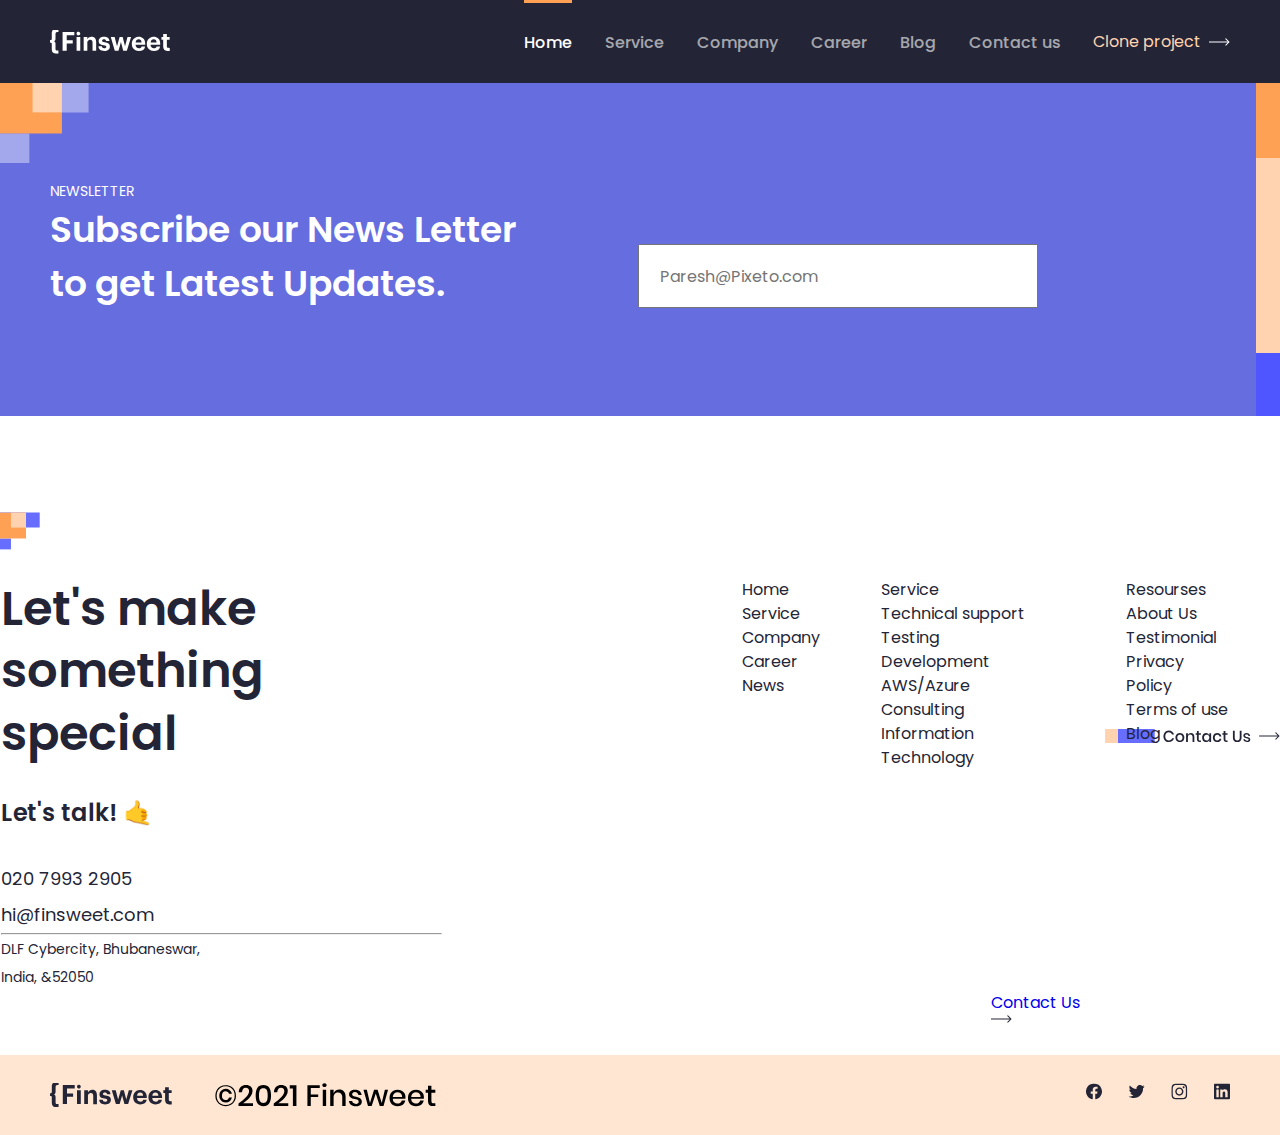
<file: index.html>
<!DOCTYPE html>
<html lang="en">

<head>
    <meta charset="UTF-8">
    <meta name="viewport" content="width=device-width, initial-scale=1.0">
    <title>Home</title>
    <link rel="stylesheet" href="./css/index.css">
</head>

<body>
    <!-- HEADER START -->
    <header class="header">
        <div class="header-container container">
            <a class="site-logo" href="">
                <img class="site-logo-image" src="./images/Logo.svg" alt="" width="120" height="24">
            </a>

            <nav class="sitenav">
                <ul class="sitenav-list">
                    <li class="sitenav-item">
                        <a id="active" class="sitenav-link" href="#">Home</a>
                    </li>
                    <li class="sitenav-item">
                        <a class="sitenav-link" href="./pages/services/service.html">Service</a>
                    </li>
                    <li class="sitenav-item">
                        <a class="sitenav-link" href="./pages/company/company.html">Company</a>
                    </li>
                    <li class="sitenav-item">
                        <a class="sitenav-link" href="./pages/career/career.html">Career</a>
                    </li>
                    <li class="sitenav-item">
                        <a class="sitenav-link" href="./pages/blog/blog.html">Blog</a>
                    </li>
                    <li class="sitenav-item">
                        <a class="sitenav-link" href="./pages/contact/contact.html">Contact us</a>
                    </li>
                </ul>
            </nav>

            <a class="header-btn" href="">Clone project

                <img class="header-btn-image" src="./images/Icon.svg" alt="#">
            </a>
        </div>
    </header>
    <!-- HEADER END -->

    <!-- MAIN START -->
    <main class="main"></main>
    <!-- MAIN END -->

    <!-- FOOTER START -->
    <footer class="footer">
        <section class="main container">
            <div class="main-container ">
                <div class="left">
                    <p class="new">NEWSLETTER</p>
                <h2 class="latter">Subscribe our News Letter <br> to get Latest Updates.</h2>
                </div>
                <div class="right">
                    <input type="email" placeholder="Paresh@Pixeto.com">
                </div>
            </div>
        </section>

        <section class="footer-lorem container">
            <ul>
            <h2 class="let" >Let's make <br> something special</h2>
            <h4 class="sms">Let's talk! 🤙</h4>
            <li class="tel">020 7993 2905</li>
            <li class="email" >hi@finsweet.com</li>
            <div class="divider"><hr></div>
            <li class="india" >DLF Cybercity, Bhubaneswar, <br> India, &52050</li>
            <div class="contactuc"><a href="./pages/privacy/privacy.html">Contact Us
                <img class="minus" src="./images/Icon (1).svg" alt="#">
            </a></div>
        </ul>
        <div class="hsr">
        <ul class="home">
            <li>Home</li>
            <li>Service</li>
            <li>Company</li>
            <li>Career </li>
            <li>News</li>
        </ul>
        <ul class="service">
            <li>Service</li>
            <li>Technical support</li>
            <li>Testing</li>
            <li>Development</li>
            <li>AWS/Azure </li>
            <li>Consulting</li>
            <li>Information Technology</li>
        </ul>
        <ul class="Resourses">
            <li>Resourses</li>
            <li>About Us</li>
            <li>Testimonial</li>
            <li>Privacy Policy</li>
            <li>Terms of use</li>
            <li>Blog</li>
        </ul>
    </div>
        </section>

        <section class="footer1" >
        <div class="footer-container container">
            <img src="./images/finsweet.svg" alt="" width="122" height="24">
            <img src="./images/©2021 Finsweet.svg" alt="#" height="24">
            <div class="norm">
                <img src="./images/4tasi1da.svg" alt="#">
            </div>
        </div>
        </section>
    </footer>
    <!-- FOOTER END -->
</body>

</html>
</file>
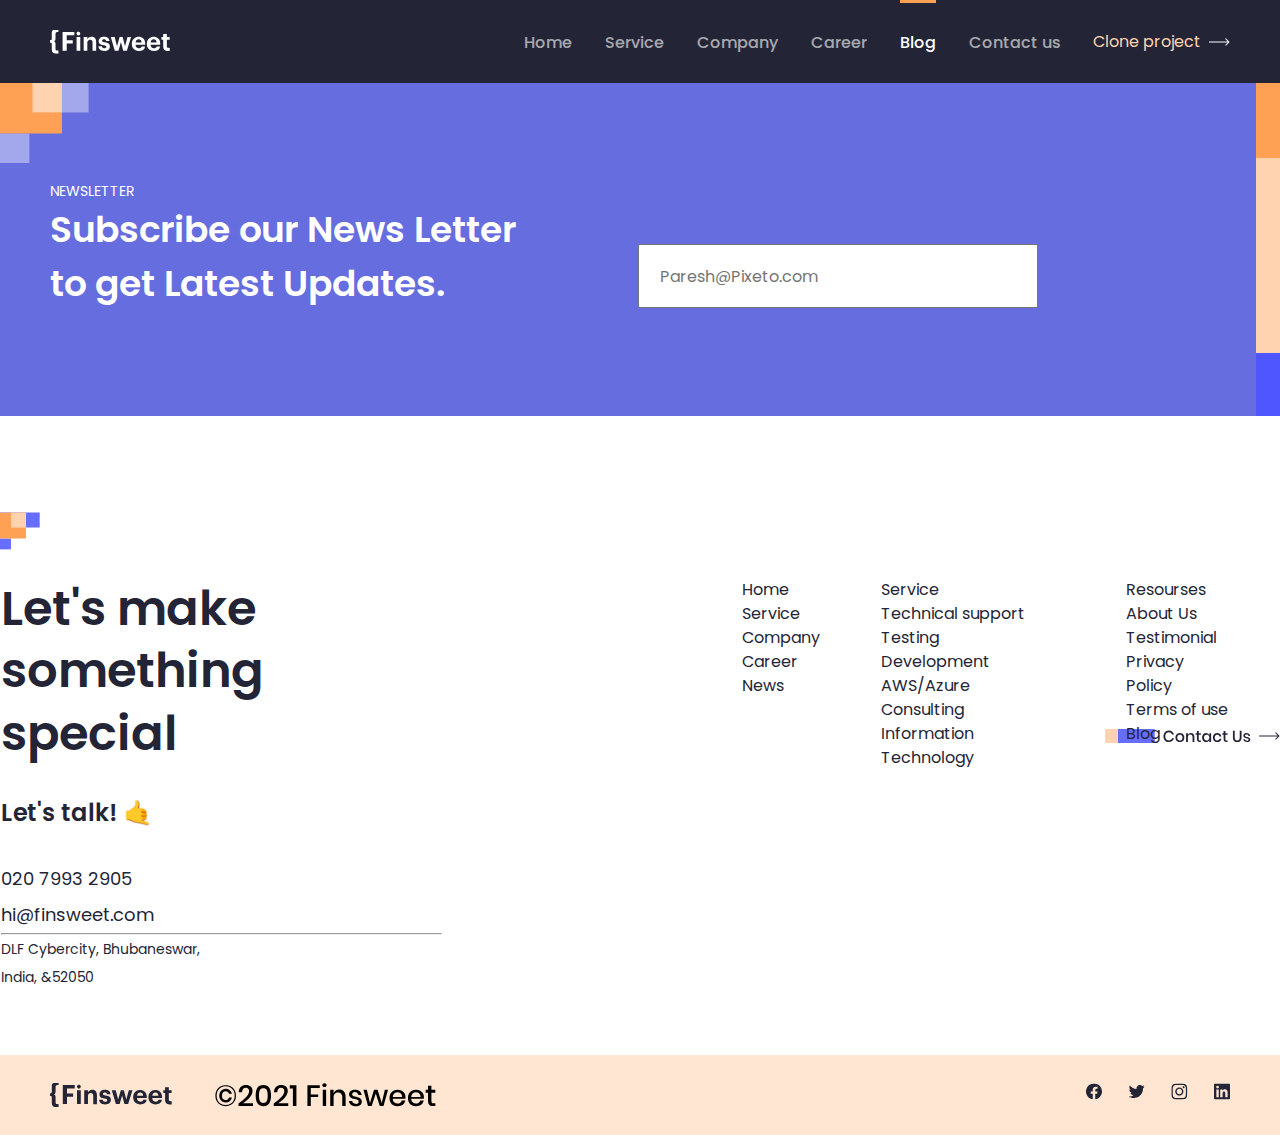
<file: pages/blog/blog.html>
<!DOCTYPE html>
<html lang="en">
<head>
    <meta charset="UTF-8">
    <meta name="viewport" content="width=device-width, initial-scale=1.0">
    <title>Blog</title>
    <link rel="stylesheet" href="../../css/global.css">
    <link rel="stylesheet" href="./blog.html">
</head>
<body>
    <!-- HEADER START -->
    <header class="header">
        <div class="header-container container">
            <a class="site-logo" href="">
                <img
                class="site-logo-image" 
                src="../../images/Logo.svg" 
                alt="" 
                width="120" 
                height="24">
            </a>

            <nav class="sitenav">
                <ul class="sitenav-list">
                    <li class="sitenav-item">
                        <a  class="sitenav-link" href="../../index.html">Home</a>
                    </li>
                    <li class="sitenav-item">
                        <a class="sitenav-link" href="../services/service.html">Service</a>
                    </li>
                    <li class="sitenav-item">
                        <a class="sitenav-link" href="../company/company.html">Company</a>
                    </li>
                    <li class="sitenav-item">
                        <a class="sitenav-link" href="../career/career.html">Career</a>
                    </li>
                    <li class="sitenav-item">
                        <a id="active" class="sitenav-link" href="../blog/blog.html">Blog</a>
                    </li>
                    <li class="sitenav-item">
                        <a class="sitenav-link" href="../contact/contact.html">Contact us</a>
                    </li>
                </ul>
            </nav>

            <a class="header-btn" href="">Clone project

                <img class="header-btn-image" src="../../images/Icon.svg" alt="#">
            </a>
        </div>
    </header>
    <!-- HEADER END -->

    <!-- MAIN START -->
    <main class="main"></main>
    <!-- MAIN END -->

    <!-- FOOTER START -->
    <footer class="footer">
        <section class="main container">
            <div class="main-container ">
                <div class="left">
                    <p class="new">NEWSLETTER</p>
                <h2 class="latter">Subscribe our News Letter <br> to get Latest Updates.</h2>
                </div>
                <div class="right">
                    <input type="email" placeholder="Paresh@Pixeto.com">
                </div>
            </div>
        </section>

        <section class="footer-lorem container">
            <ul>
            <h2 class="let" >Let's make <br> something special</h2>
            <h4 class="sms">Let's talk! 🤙</h4>
            <li class="tel">020 7993 2905</li>
            <li class="email" >hi@finsweet.com</li>
            <div class="divider"><hr></div>
            <li class="india" >DLF Cybercity, Bhubaneswar, <br> India, &52050</li>
        </ul>
        <div class="hsr">
        <ul class="home">
            <li>Home</li>
            <li>Service</li>
            <li>Company</li>
            <li>Career </li>
            <li>News</li>
        </ul>
        <ul class="service">
            <li>Service</li>
            <li>Technical support</li>
            <li>Testing</li>
            <li>Development</li>
            <li>AWS/Azure </li>
            <li>Consulting</li>
            <li>Information Technology</li>
        </ul>
        <ul class="Resourses">
            <li>Resourses</li>
            <li>About Us</li>
            <li>Testimonial</li>
            <li>Privacy Policy</li>
            <li>Terms of use</li>
            <li>Blog</li>
        </ul>
    </div>
        </section>

        <section class="footer1" >
        <div class="footer-container container">
            <img src="../../images/finsweet.svg" alt="" width="122" height="24">
            <img src="../../images/©2021 Finsweet.svg" alt="#" height="24">
            <div class="norm">
                <img src="../../images/4tasi1da.svg" alt="#">
            </div>
        </div>
        </section>
    </footer>
    <!-- FOOTER END -->
</body>
</html>
</file>
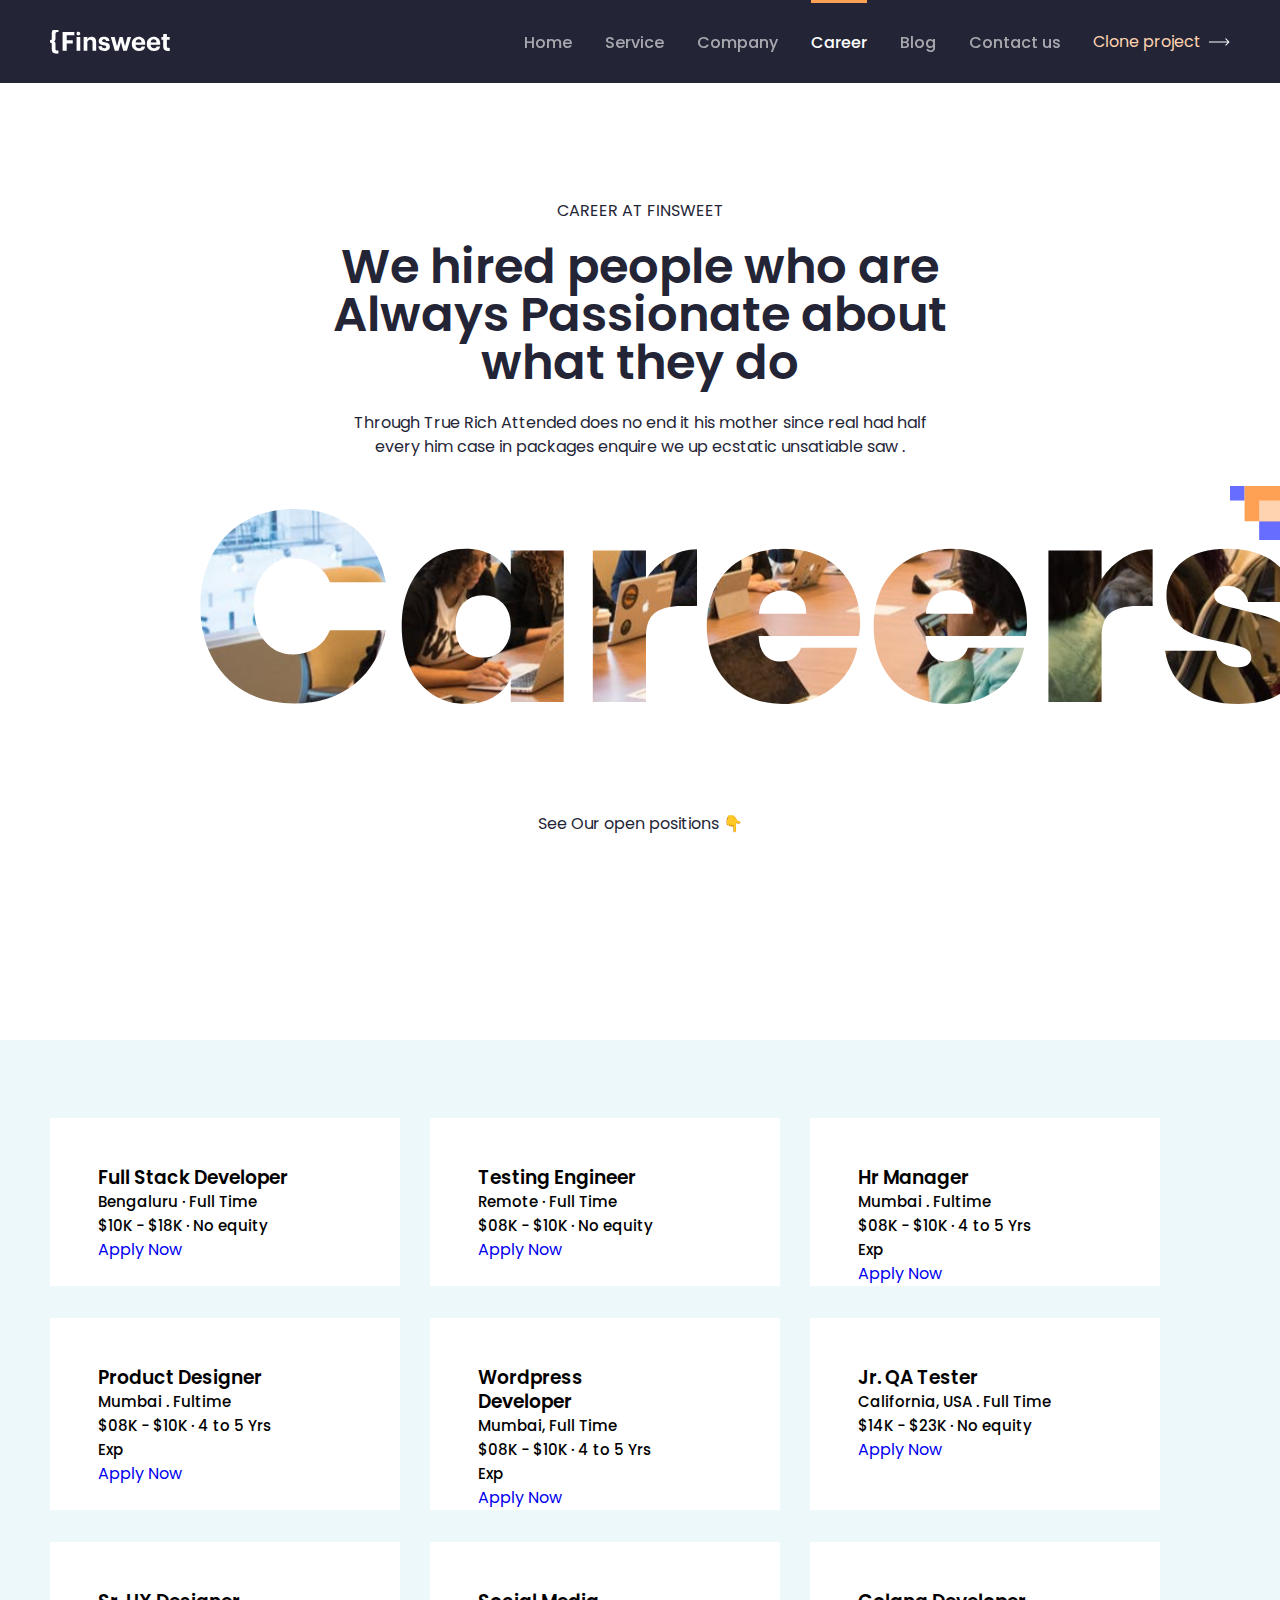
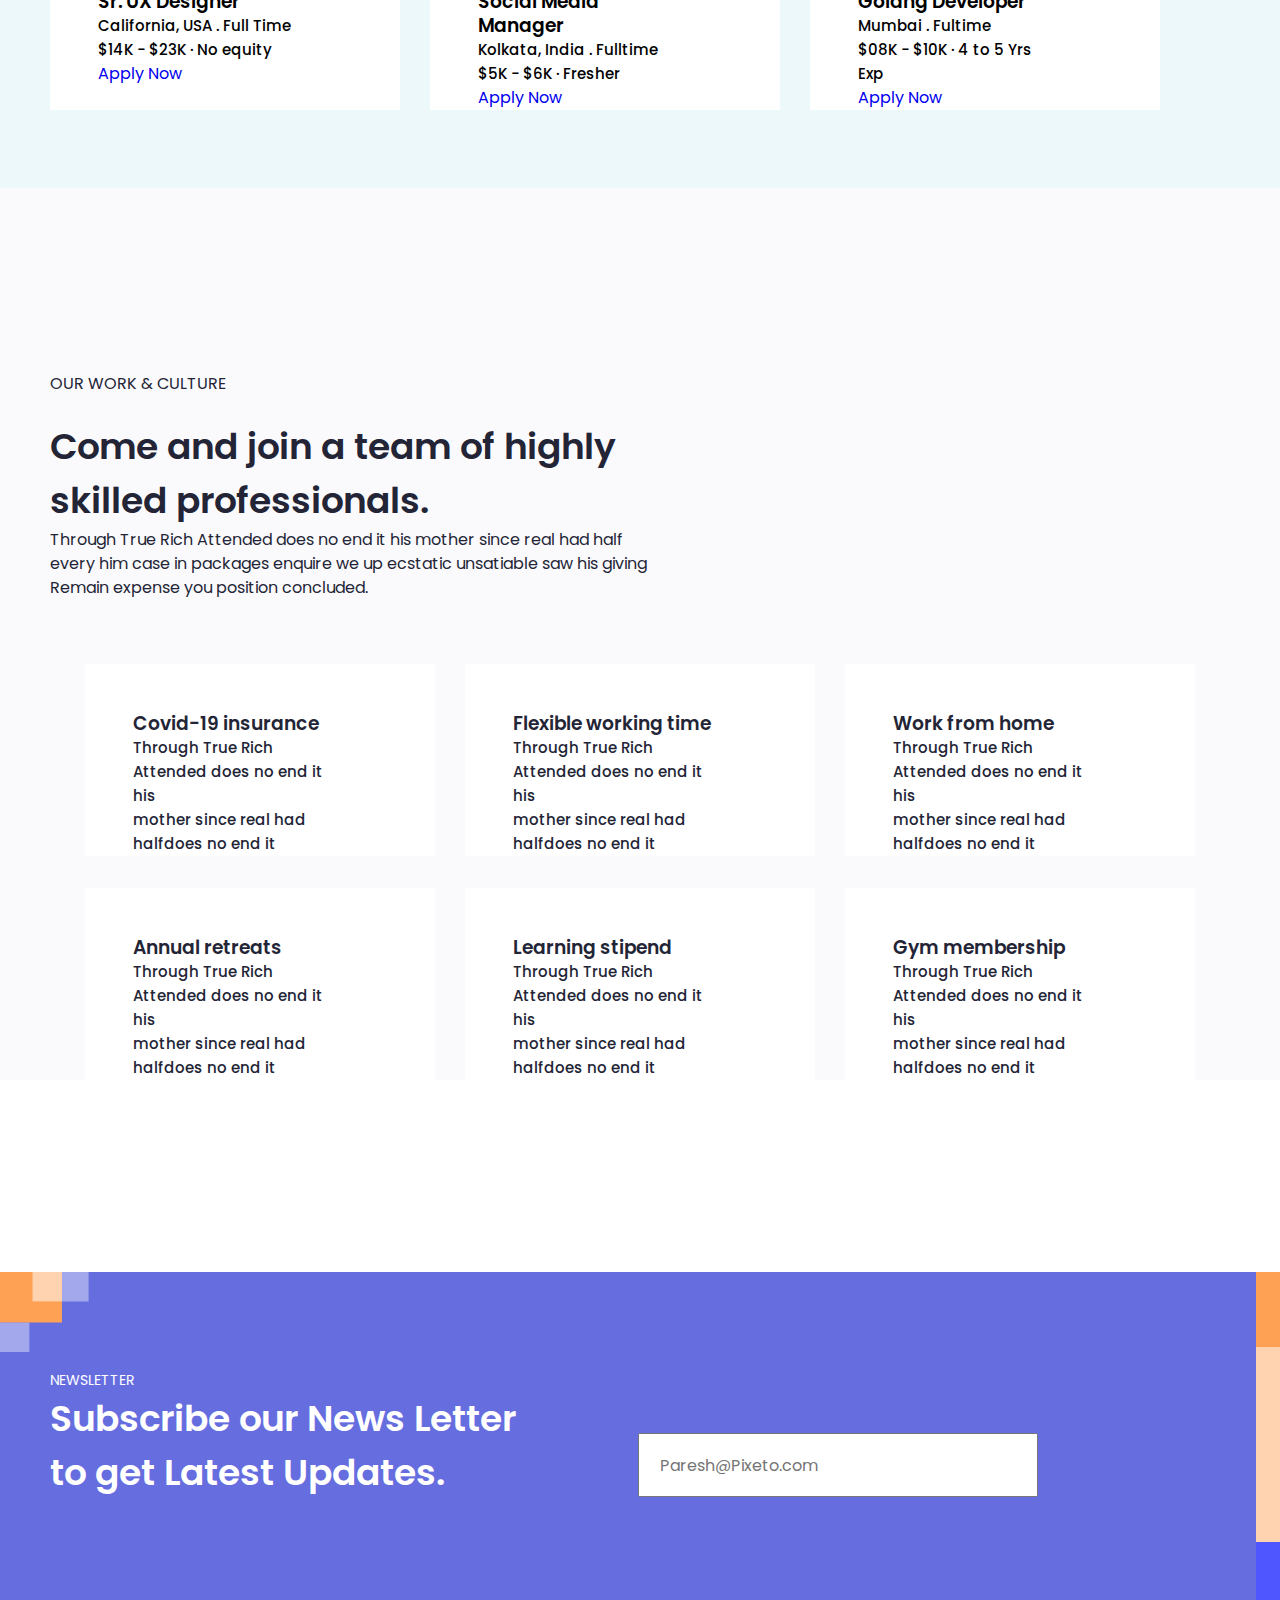
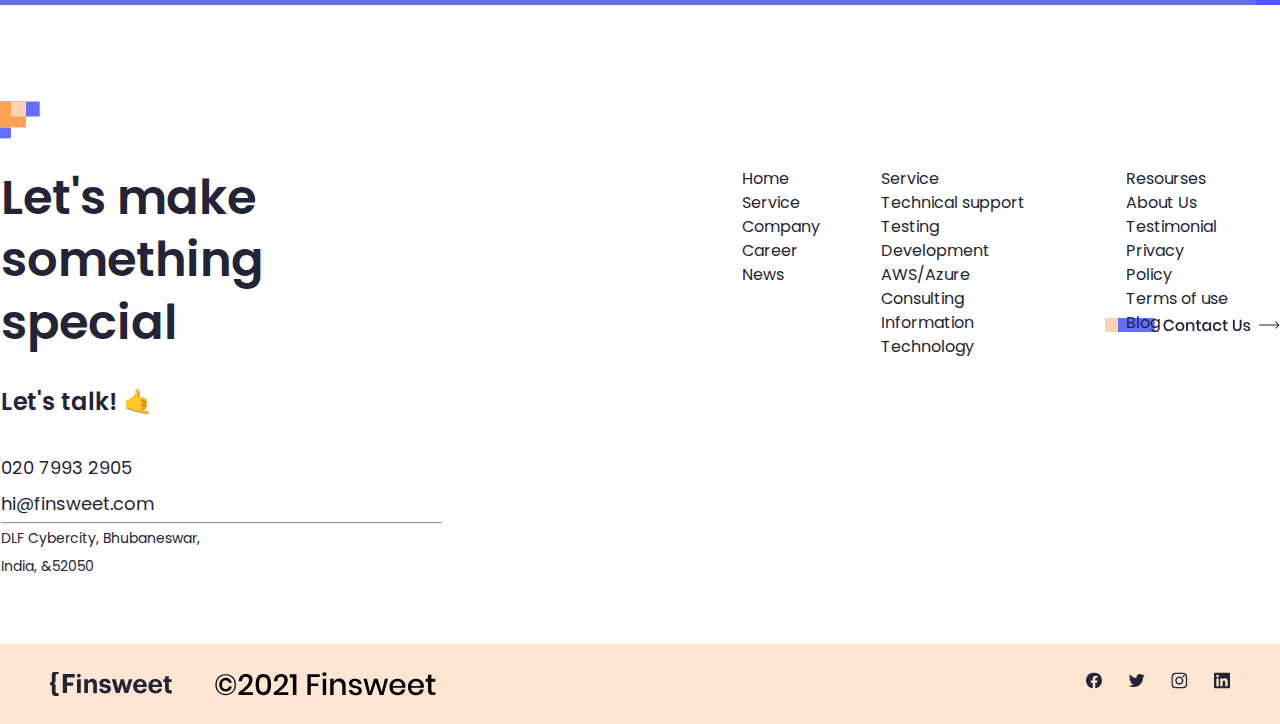
<file: pages/career/career.html>
<!DOCTYPE html>
<html lang="en">
<head>
    <meta charset="UTF-8">
    <meta name="viewport" content="width=device-width, initial-scale=1.0">
    <title>Carrer</title>
    <link rel="stylesheet" href="./career.css">
</head>
<body>
    <!-- HEADER START -->
    <header class="header">
        <div class="header-container container">
            <a class="site-logo" href="">
                <img
                class="site-logo-image" 
                src="../../images/Logo.svg" 
                alt="" 
                width="120" 
                height="24">
            </a>

            <nav class="sitenav">
                <ul class="sitenav-list">
                    <li class="sitenav-item">
                        <a class="sitenav-link" href="../../index.html">Home</a>
                    </li>
                    <li class="sitenav-item">
                        <a class="sitenav-link" href="../services/service.html">Service</a>
                    </li>
                    <li class="sitenav-item">
                        <a class="sitenav-link" href="../company/company.html">Company</a>
                    </li>
                    <li class="sitenav-item">
                        <a id="active" class="sitenav-link" href="../career/career.html">Career</a>
                    </li>
                    <li class="sitenav-item">
                        <a class="sitenav-link" href="../blog/blog.html">Blog</a>
                    </li>
                    <li class="sitenav-item">
                        <a class="sitenav-link" href="../contact/contact.html">Contact us</a>
                    </li>
                </ul>
            </nav>

            <a class="header-btn" href="">Clone project

                <img class="header-btn-image" src="../../images/Icon.svg" alt="#">
            </a>
        </div>
    </header>
    <!-- HEADER END -->

    <!-- MAIN START -->
    <main class="main"></main>
    <!-- MAIN END -->

    <!-- FOOTER START -->
    <footer class="footer">
        <section class="career">
        <p class="career1">CAREER AT FINSWEET</p>
        <h1 class="career2">We hired people who are <br> Always Passionate about <br> what they do</h1>
        <p class="career3">Through True Rich Attended does no end it his mother since real had half <br> every him case in packages enquire we up ecstatic unsatiable saw .</p>
        <img class="career4" src="../../images/careers.svg" alt="#">
        <p class="career5">See Our open positions 👇</p>
    </section>

        <section class="directors">
            <div class="directors-continer container">
                <ul class="directors-list">
                    <li class="directors-list-item">
                        <h3 class="directors-item-title">Full Stack Developer</h3>
                        <p class="directors-item-level">Bengaluru · Full Time <br>
                            $10K - $18K · No equity</p>
                        <a href="#">Apply Now</a>
                    </li>
                    <li class="directors-list-item">
                        <h3 class="directors-item-title">Testing Engineer</h3>
                        <p class="directors-item-level">Remote · Full Time <br>
                            $08K - $10K · No equity</p>
                        <a href="#">Apply Now</a>
                    </li>
                    <li class="directors-list-item">
                        <h3 class="directors-item-title">Hr Manager</h3>
                        <p class="directors-item-level">Mumbai . Fultime <br>
                            $08K - $10K · 4 to 5 Yrs Exp</p>
                        <a href="#">Apply Now</a>
                    </li>
                    <li class="directors-list-item">
                        <h3 class="directors-item-title">Product Designer</h3>
                        <p class="directors-item-level">Mumbai . Fultime <br>
                            $08K - $10K · 4 to 5 Yrs Exp</p>
                        <a href="#">Apply Now</a>
                    </li>
                    <li class="directors-list-item">
                        <h3 class="directors-item-title">Wordpress Developer</h3>
                        <p class="directors-item-level">Mumbai, Full Time <br>
                            $08K - $10K · 4 to 5 Yrs Exp</p>
                        <a href="#">Apply Now</a>
                    </li>
                    <li class="directors-list-item">
                        <h3 class="directors-item-title">Jr. QA Tester</h3>
                        <p class="directors-item-level">California, USA . Full Time <br>
                            $14K - $23K · No equity</p>
                        <a href="#">Apply Now</a>
                    </li>
                    <li class="directors-list-item">
                        <h3 class="directors-item-title">Sr. UX Designer</h3>
                        <p class="directors-item-level">California, USA . Full Time <br>
                            $14K - $23K · No equity</p>
                        <a href="#">Apply Now</a>
                    </li>
                    <li class="directors-list-item">
                        <h3 class="directors-item-title">Social Media Manager</h3>
                        <p class="directors-item-level">Kolkata, India .  Fulltime <br>
                            $5K - $6K ·  Fresher</p>
                        <a href="#">Apply Now</a>
                    </li>
                    <li class="directors-list-item">
                        <h3 class="directors-item-title">Golang Developer</h3>
                        <p class="directors-item-level">Mumbai . Fultime <br>
                            $08K - $10K · 4 to 5 Yrs Exp</p>
                        <a href="#">Apply Now</a>
                    </li>
                </ul>
            </div>
        </section>

        <!-- <section class=""> -->
            
            <section class="director1">
                <div class="directors-continer container">
                    <p class="our">OUR WORK & CULTURE</p>
            <h2 class="come">Come and join a team of highly <br> skilled professionals.</h2>
            <p class="through">Through True Rich Attended does no end it his mother since real had half <br> every him case in packages enquire we up ecstatic unsatiable saw his giving <br> Remain expense you position concluded.</p>
                    <ul class="directors-list1">
                        <li class="directors-list-item">
                            <h3 class="directors-item-title">Covid-19 insurance</h3>
                            <p class="directors-item-level">Through True Rich Attended does no end it his <br> mother since real had halfdoes no end it</p>
                        </li>
                        <li class="directors-list-item">
                            <h3 class="directors-item-title">Flexible working time</h3>
                            <p class="directors-item-level">Through True Rich Attended does no end it his <br> mother since real had halfdoes no end it</p>
                        </li>
                        <li class="directors-list-item">
                            <h3 class="directors-item-title">Work from home</h3>
                            <p class="directors-item-level">Through True Rich Attended does no end it his <br> mother since real had halfdoes no end it</p>
                        </li>
                        <li class="directors-list-item">
                            <h3 class="directors-item-title">Annual retreats</h3>
                            <p class="directors-item-level">Through True Rich Attended does no end it his <br> mother since real had halfdoes no end it</p>
                        </li>
                        <li class="directors-list-item">
                            <h3 class="directors-item-title">Learning stipend</h3>
                            <p class="directors-item-level">Through True Rich Attended does no end it his <br> mother since real had halfdoes no end it</p>
                        </li>
                        <li class="directors-list-item">
                            <h3 class="directors-item-title">Gym membership</h3>
                            <p class="directors-item-level">Through True Rich Attended does no end it his <br> mother since real had halfdoes no end it</p>
                        </li>
                    </ul>
                </div>
            </section>
        <!-- </section> -->

        <section class="main container">
            <div class="main-container ">
                
                <div class="left">
                    <p class="new">NEWSLETTER</p>
                <h2 class="latter">Subscribe our News Letter <br> to get Latest Updates.</h2>
                </div>
                <div class="right">
                    <input type="email" placeholder="Paresh@Pixeto.com">
                </div>
            </div>
        </section>

        <section class="footer-lorem container">
            <ul>
            <h2 class="let" >Let's make <br> something special</h2>
            <h4 class="sms">Let's talk! 🤙</h4>
            <li class="tel">020 7993 2905</li>
            <li class="email" >hi@finsweet.com</li>
            <div class="divider"><hr></div>
            <li class="india" >DLF Cybercity, Bhubaneswar, <br> India, &52050</li>
        </ul>
        <div class="hsr">
        <ul class="home">
            <li>Home</li>
            <li>Service</li>
            <li>Company</li>
            <li>Career </li>
            <li>News</li>
        </ul>
        <ul class="service">
            <li>Service</li>
            <li>Technical support</li>
            <li>Testing</li>
            <li>Development</li>
            <li>AWS/Azure </li>
            <li>Consulting</li>
            <li>Information Technology</li>
        </ul>
        <ul class="Resourses">
            <li>Resourses</li>
            <li>About Us</li>
            <li>Testimonial</li>
            <li>Privacy Policy</li>
            <li>Terms of use</li>
            <li>Blog</li>
        </ul>
    </div>
        </section>

        <section class="footer1" >
        <div class="footer-container container">
            <img src="../../images/finsweet.svg" alt="" width="122" height="24">
            <img src="../../images/©2021 Finsweet.svg" alt="#" height="24">
            <div class="norm">
                <img src="../../images/4tasi1da.svg" alt="#">
            </div>
        </div>
        </section>
    </footer>
    <!-- FOOTER END -->
</body>
</html>
</file>
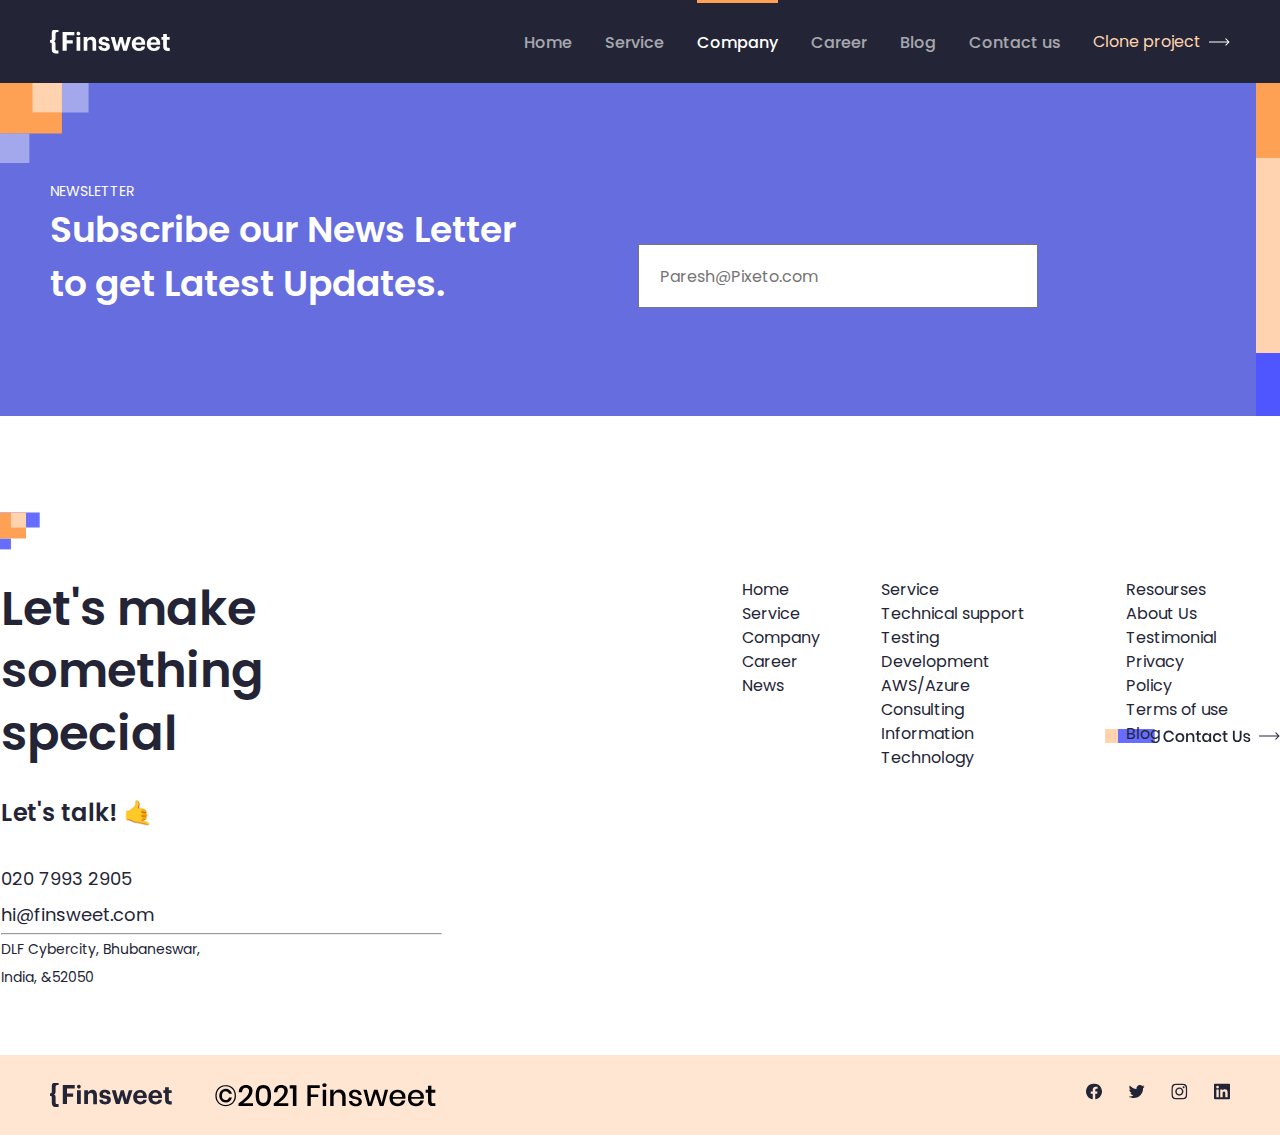
<file: pages/company/company.html>
<!DOCTYPE html>
<html lang="en">
<head>
    <meta charset="UTF-8">
    <meta name="viewport" content="width=device-width, initial-scale=1.0">
    <title>Company</title>
    <link rel="stylesheet" href="./company.css">
</head>
<body>
    <!-- HEADER START -->
    <header class="header">
        <div class="header-container container">
            <a class="site-logo" href="">
                <img
                class="site-logo-image" 
                src="../../images/Logo.svg" 
                alt="" 
                width="120" 
                height="24">
            </a>

            <nav class="sitenav">
                <ul class="sitenav-list">
                    <li class="sitenav-item">
                        <a class="sitenav-link" href="../../index.html">Home</a>
                    </li>
                    <li class="sitenav-item">
                        <a class="sitenav-link" href="../services/service.html">Service</a>
                    </li>
                    <li class="sitenav-item">
                        <a id="active" class="sitenav-link" href="../company/company.html">Company</a>
                    </li>
                    <li class="sitenav-item">
                        <a class="sitenav-link" href="../career/career.html">Career</a>
                    </li>
                    <li class="sitenav-item">
                        <a class="sitenav-link" href="../blog/blog.html">Blog</a>
                    </li>
                    <li class="sitenav-item">
                        <a class="sitenav-link" href="../contact/contact.html">Contact us</a>
                    </li>
                </ul>
            </nav>

            <a class="header-btn" href="">Clone project

                <img class="header-btn-image" src="../../images/Icon.svg" alt="#">
            </a>
        </div>
    </header>
    <!-- HEADER END -->

    <!-- MAIN START -->
    <main class="main"></main>
    <!-- MAIN END -->

    <!-- FOOTER START -->
    <footer class="footer">
        <section class="main container">
            <div class="main-container ">
                <div class="left">
                    <p class="new">NEWSLETTER</p>
                <h2 class="latter">Subscribe our News Letter <br> to get Latest Updates.</h2>
                </div>
                <div class="right">
                    <input type="email" placeholder="Paresh@Pixeto.com">
                </div>
            </div>
        </section>

        <section class="footer-lorem container">
            <ul>
            <h2 class="let" >Let's make <br> something special</h2>
            <h4 class="sms">Let's talk! 🤙</h4>
            <li class="tel">020 7993 2905</li>
            <li class="email" >hi@finsweet.com</li>
            <div class="divider"><hr></div>
            <li class="india" >DLF Cybercity, Bhubaneswar, <br> India, &52050</li>
        </ul>
        <div class="hsr">
        <ul class="home">
            <li>Home</li>
            <li>Service</li>
            <li>Company</li>
            <li>Career </li>
            <li>News</li>
        </ul>
        <ul class="service">
            <li>Service</li>
            <li>Technical support</li>
            <li>Testing</li>
            <li>Development</li>
            <li>AWS/Azure </li>
            <li>Consulting</li>
            <li>Information Technology</li>
        </ul>
        <ul class="Resourses">
            <li>Resourses</li>
            <li>About Us</li>
            <li>Testimonial</li>
            <li>Privacy Policy</li>
            <li>Terms of use</li>
            <li>Blog</li>
        </ul>
    </div>
        </section>

        <section class="footer1" >
        <div class="footer-container container">
            <img src="../../images/finsweet.svg" alt="" width="122" height="24">
            <img src="../../images/©2021 Finsweet.svg" alt="#" height="24">
            <div class="norm">
                <img src="../../images/4tasi1da.svg" alt="#">
            </div>
        </div>
        </section>
    </footer>
    <!-- FOOTER END -->
</body>
</html>
</file>
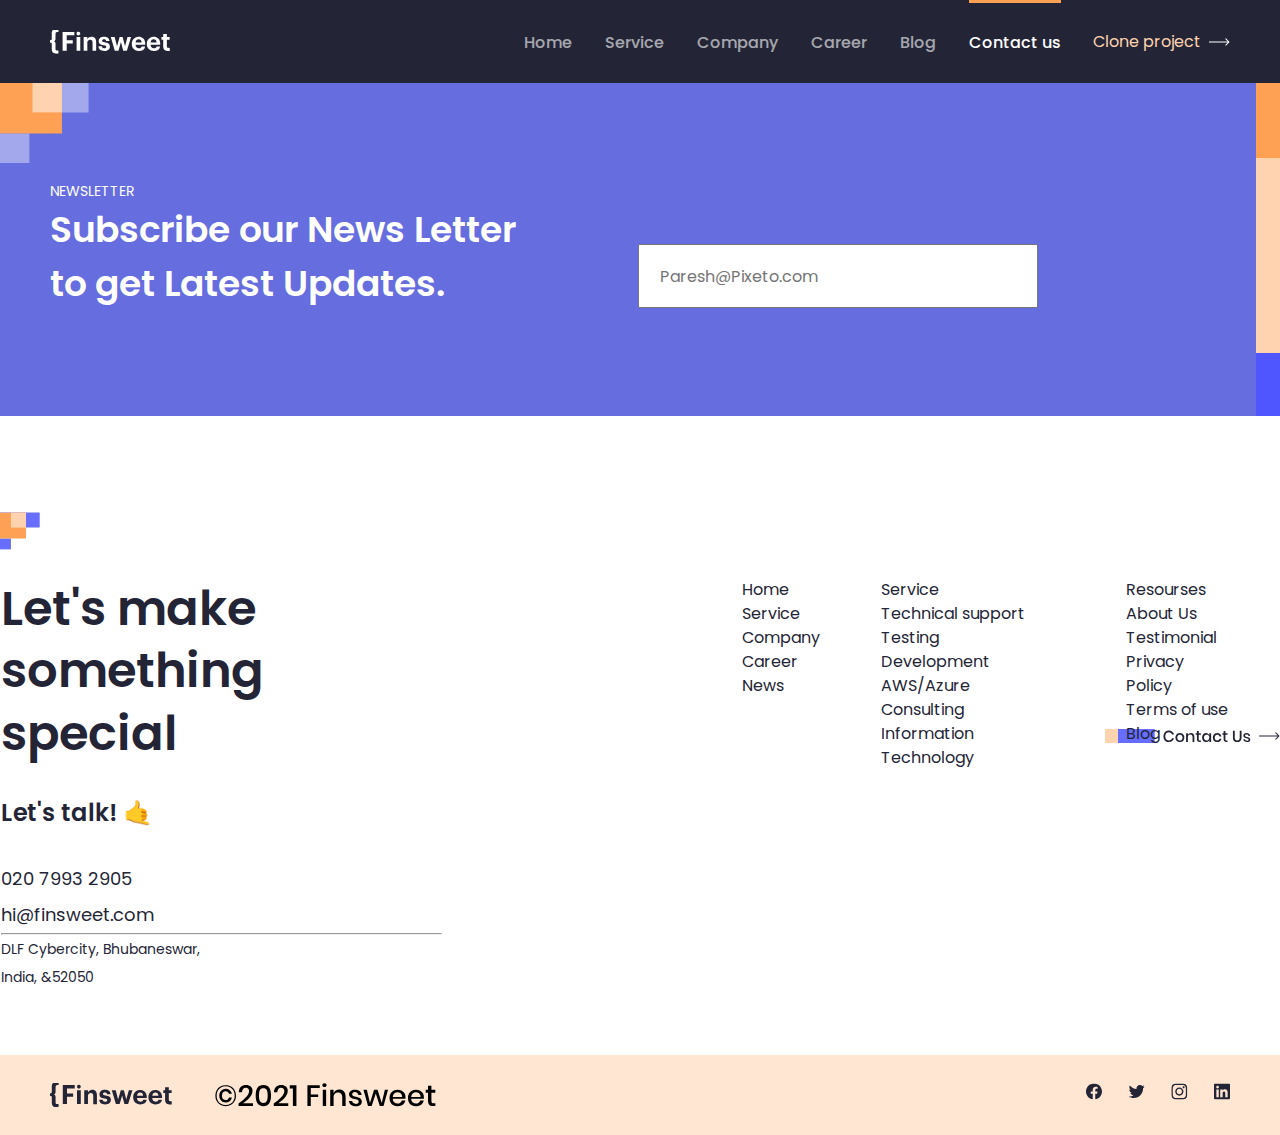
<file: pages/contact/contact.html>
<!DOCTYPE html>
<html lang="en">
<head>
    <meta charset="UTF-8">
    <meta name="viewport" content="width=device-width, initial-scale=1.0">
    <title>Contact us</title>
    <link rel="stylesheet" href="./contact.css">
</head>
<body>
    <!-- HEADER START -->
    <header class="header">
        <div class="header-container container">
            <a class="site-logo" href="">
                <img
                class="site-logo-image" 
                src="../../images/Logo.svg" 
                alt="" 
                width="120" 
                height="24">
            </a>

            <nav class="sitenav">
                <ul class="sitenav-list">
                    <li class="sitenav-item">
                        <a class="sitenav-link" href="../../index.html">Home</a>
                    </li>
                    <li class="sitenav-item">
                        <a class="sitenav-link" href="../services/service.html">Service</a>
                    </li>
                    <li class="sitenav-item">
                        <a class="sitenav-link" href="../company/company.html">Company</a>
                    </li>
                    <li class="sitenav-item">
                        <a class="sitenav-link" href="../career/career.html">Career</a>
                    </li>
                    <li class="sitenav-item">
                        <a class="sitenav-link" href="../blog/blog.html">Blog</a>
                    </li>
                    <li class="sitenav-item">
                        <a id="active" class="sitenav-link" href="../contact/contact.html">Contact us</a>
                    </li>
                </ul>
            </nav>

            <a class="header-btn" href="">Clone project

                <img class="header-btn-image" src="../../images/Icon.svg" alt="#">
            </a>
        </div>
    </header>
    <!-- HEADER END -->

    <!-- MAIN START -->
    <main class="main"></main>
    <!-- MAIN END -->

    <!-- FOOTER START -->
    <footer class="footer">
        <section class="main container">
            <div class="main-container ">
                <div class="left">
                    <p class="new">NEWSLETTER</p>
                <h2 class="latter">Subscribe our News Letter <br> to get Latest Updates.</h2>
                </div>
                <div class="right">
                    <input type="email" placeholder="Paresh@Pixeto.com">
                </div>
            </div>
        </section>

        <section class="footer-lorem container">
            <ul>
            <h2 class="let" >Let's make <br> something special</h2>
            <h4 class="sms">Let's talk! 🤙</h4>
            <li class="tel">020 7993 2905</li>
            <li class="email" >hi@finsweet.com</li>
            <div class="divider"><hr></div>
            <li class="india" >DLF Cybercity, Bhubaneswar, <br> India, &52050</li>
        </ul>
        <div class="hsr">
        <ul class="home">
            <li>Home</li>
            <li>Service</li>
            <li>Company</li>
            <li>Career </li>
            <li>News</li>
        </ul>
        <ul class="service">
            <li>Service</li>
            <li>Technical support</li>
            <li>Testing</li>
            <li>Development</li>
            <li>AWS/Azure </li>
            <li>Consulting</li>
            <li>Information Technology</li>
        </ul>
        <ul class="Resourses">
            <li>Resourses</li>
            <li>About Us</li>
            <li>Testimonial</li>
            <li>Privacy Policy</li>
            <li>Terms of use</li>
            <li>Blog</li>
        </ul>
    </div>
        </section>

        <section class="footer1" >
        <div class="footer-container container">
            <img src="../../images/finsweet.svg" alt="" width="122" height="24">
            <img src="../../images/©2021 Finsweet.svg" alt="#" height="24">
            <div class="norm">
                <img src="../../images/4tasi1da.svg" alt="#">
            </div>
        </div>
        </section>
    </footer>
    <!-- FOOTER END -->
</body>
</html>
</file>
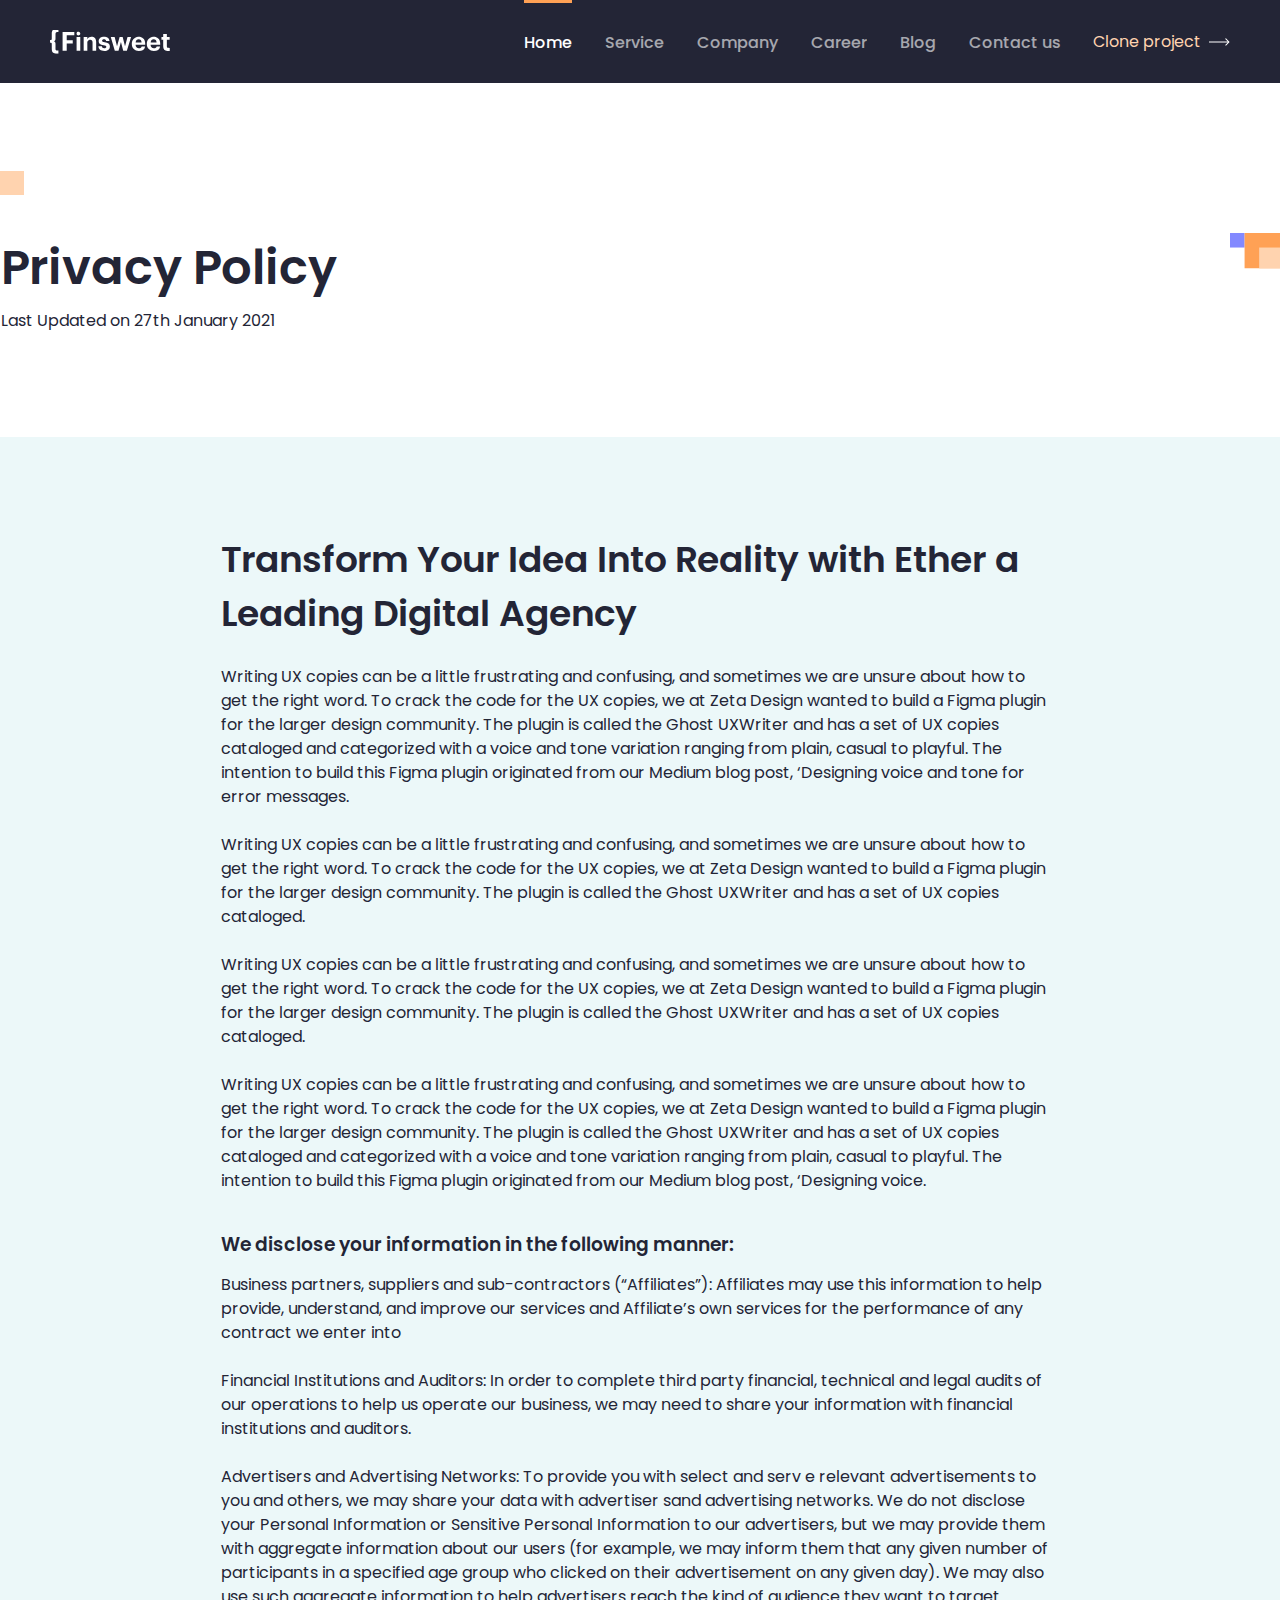
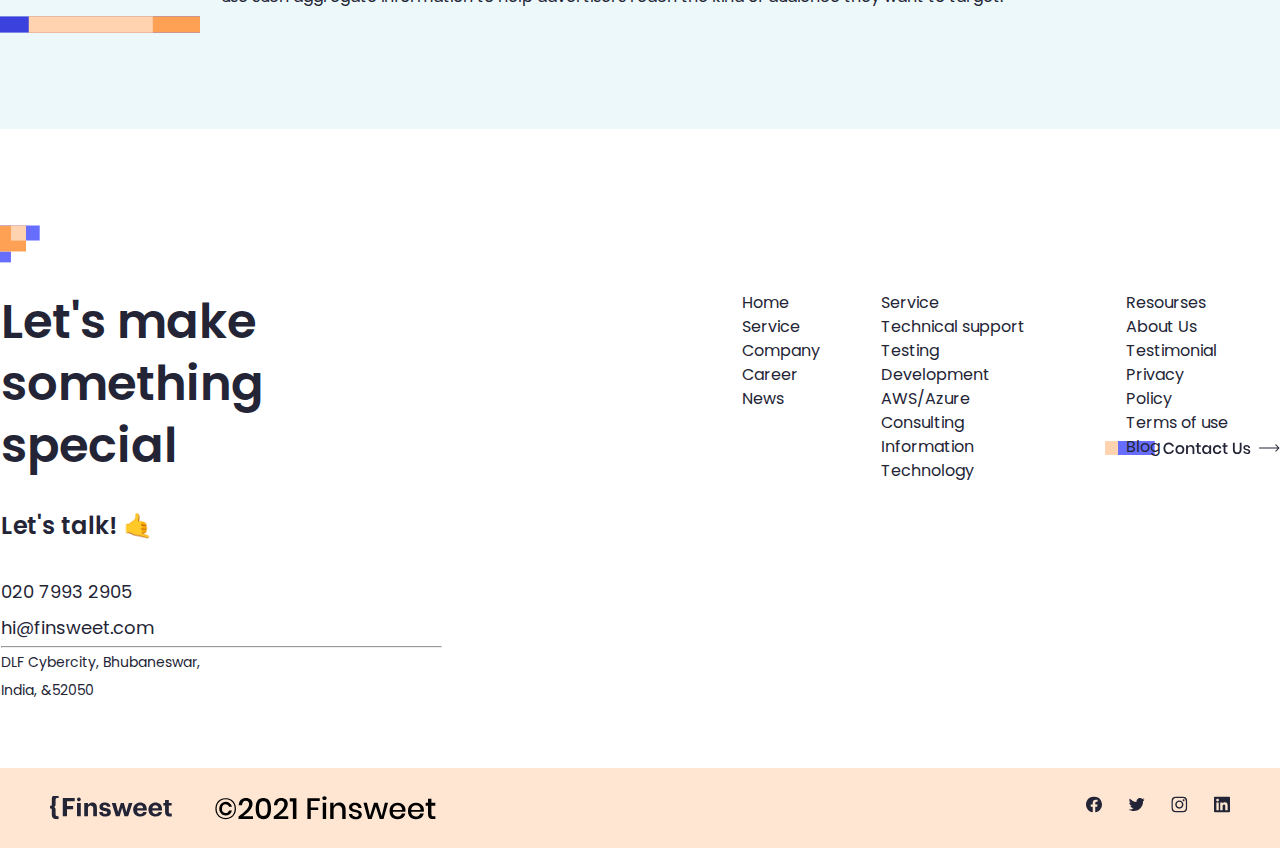
<file: pages/privacy/privacy.html>
<!DOCTYPE html>
<html lang="en">
<head>
    <meta charset="UTF-8">
    <meta name="viewport" content="width=device-width, initial-scale=1.0">
    <title>Privacy</title>
    <link rel="stylesheet" href="./privacy.css">
</head>
<body>
    <!-- HEADER START -->
    <header class="header">
        <div class="header-container container">
            <a class="site-logo" href="">
                <img
                class="site-logo-image" 
                src="../../images/Logo.svg" 
                alt="" 
                width="120" 
                height="24">
            </a>

            <nav class="sitenav">
                <ul class="sitenav-list">
                    <li class="sitenav-item">
                        <a id="active" class="sitenav-link" href="../../index.html">Home</a>
                    </li>
                    <li class="sitenav-item">
                        <a class="sitenav-link" href="../services/service.html">Service</a>
                    </li>
                    <li class="sitenav-item">
                        <a class="sitenav-link" href="../company/company.html">Company</a>
                    </li>
                    <li class="sitenav-item">
                        <a class="sitenav-link" href="../career/career.html">Career</a>
                    </li>
                    <li class="sitenav-item">
                        <a class="sitenav-link" href="../blog/blog.html">Blog</a>
                    </li>
                    <li class="sitenav-item">
                        <a class="sitenav-link" href="../contact/contact.html">Contact us</a>
                    </li>
                </ul>
            </nav>

            <a class="header-btn" href="">Clone project

                <img class="header-btn-image" src="../../images/Icon.svg" alt="#">
            </a>
        </div>
    </header>

    <!-- HEADER END -->

    <!-- MAIN START -->
    <main class="main"></main>
    <!-- MAIN END -->

    <!-- FOOTER START -->

    <section class="policy">
        <div class="privacy">
        <h2 class="one">Privacy Policy</h2>
        <p>Last Updated  on 27th January 2021</p>
    </div>
    </section>

    <section class="transform">
        <div class="paragrf0">
        <h2 class="idea">Transform Your Idea Into Reality with Ether a <br> Leading Digital Agency</h2>
        <p class="paragrf1">Writing UX copies can be a little frustrating and confusing, and sometimes we are unsure about how to get the right word. To crack the code for the UX copies, we at Zeta Design wanted to build a Figma plugin for the larger design community. The plugin is called the Ghost UXWriter and has a set of UX copies cataloged and categorized with a voice and tone variation ranging from plain, casual to playful. The intention to build this Figma plugin originated from our Medium blog post, ‘Designing voice and tone for error messages.</p>

        <p class="paragrf2">Writing UX copies can be a little frustrating and confusing, and sometimes we are unsure about how to get the right word. To crack the code for the UX copies, we at Zeta Design wanted to build a Figma plugin for the larger design community. The plugin is called the Ghost UXWriter and has a set of UX copies cataloged.</p>

        <p class="paragrf3">Writing UX copies can be a little frustrating and confusing, and sometimes we are unsure about how to get the right word. To crack the code for the UX copies, we at Zeta Design wanted to build a Figma plugin for the larger design community. The plugin is called the Ghost UXWriter and has a set of UX copies cataloged.</p>

        <p class="paragrf4">Writing UX copies can be a little frustrating and confusing, and sometimes we are unsure about how to get the right word. To crack the code for the UX copies, we at Zeta Design wanted to build a Figma plugin for the larger design community. The plugin is called the Ghost UXWriter and has a set of UX copies cataloged and categorized with a voice and tone variation ranging from plain, casual to playful. The intention to build this Figma plugin originated from our Medium blog post, ‘Designing voice.</p>

        <h3 class="following">We disclose your information in the following manner:</h3>

        <p class="paragrf5">Business partners, suppliers and sub-contractors (“Affiliates”): Affiliates may use this information to help provide, understand, and improve our services and Affiliate’s own services for the performance of any contract we enter into </p>

        <p class="paragrf6">Financial Institutions and Auditors: In order to complete third party financial, technical and legal audits of our operations to help us operate our business, we may need to share your information with financial institutions and auditors.</p>
        
        <p class="paragrf7">Advertisers and Advertising Networks: To provide you with select and serv e relevant advertisements to you and others, we may share your data with advertiser sand advertising networks. We do not disclose your Personal Information or Sensitive Personal Information to our advertisers, but we may provide them with aggregate information about our users (for example, we may inform them that any given number of participants in a specified age group who clicked on their advertisement on any given day). We may also use such aggregate information to help advertisers reach the kind of audience they want to target.</p>
    </div>
    </section>

        <section class="footer-lorem container">
            <ul>
            <h2 class="let" >Let's make <br> something special</h2>
            <h4 class="sms">Let's talk! 🤙</h4>
            <li class="tel">020 7993 2905</li>
            <li class="email" >hi@finsweet.com</li>
            <div class="divider"><hr></div>
            <li class="india" >DLF Cybercity, Bhubaneswar, <br> India, &52050</li>
        </ul>
        <div class="hsr">
        <ul class="home">
            <li>Home</li>
            <li>Service</li>
            <li>Company</li>
            <li>Career </li>
            <li>News</li>
        </ul>
        <ul class="service">
            <li>Service</li>
            <li>Technical support</li>
            <li>Testing</li>
            <li>Development</li>
            <li>AWS/Azure </li>
            <li>Consulting</li>
            <li>Information Technology</li>
        </ul>
        <ul class="Resourses">
            <li>Resourses</li>
            <li>About Us</li>
            <li>Testimonial</li>
            <li>Privacy Policy</li>
            <li>Terms of use</li>
            <li>Blog</li>
        </ul>
    </div>
        </section>

        <section class="footer1" >
        <div class="footer-container container">
            <img src="../../images/finsweet.svg" alt="" width="122" height="24">
            <img src="../../images/©2021 Finsweet.svg" alt="#" height="24">
            <div class="norm">
                <img src="../../images/4tasi1da.svg" alt="#">
            </div>
        </div>
        </section>
    </footer>
    <!-- FOOTER END -->
</body>
</html>
</file>
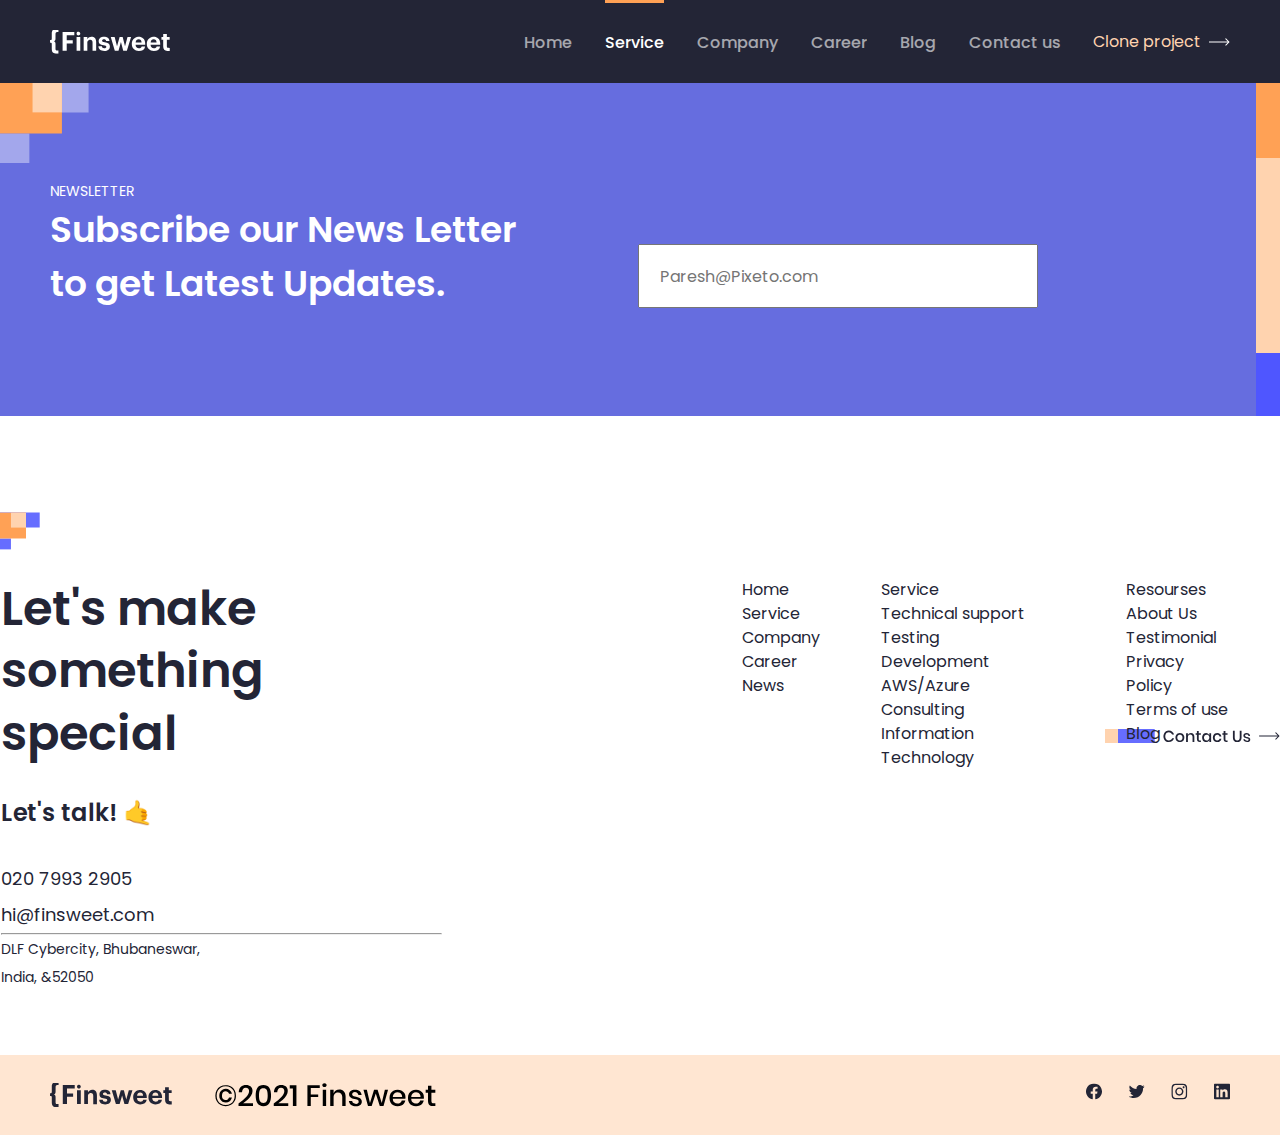
<file: pages/services/service.html>
<!DOCTYPE html>
<html lang="en">
<head>
    <meta charset="UTF-8">
    <meta name="viewport" content="width=device-width, initial-scale=1.0">
    <title>Services</title>
    <link rel="stylesheet" href="./service.css">
</head>
<body>
    <!-- HEADER START -->
    <header class="header">
        <div class="header-container container">
            <a class="site-logo" href="">
                <img
                class="site-logo-image" 
                src="../../images/Logo.svg" 
                alt="" 
                width="120" 
                height="24">
            </a>

            <nav class="sitenav">
                <ul class="sitenav-list">
                    <li class="sitenav-item">
                        <a class="sitenav-link" href="../../index.html">Home</a>
                    </li>
                    <li class="sitenav-item">
                        <a id="active" class="sitenav-link" href="../services/service.html">Service</a>
                    </li>
                    <li class="sitenav-item">
                        <a class="sitenav-link" href="../company/company.html">Company</a>
                    </li>
                    <li class="sitenav-item">
                        <a class="sitenav-link" href="../career/career.html">Career</a>
                    </li>
                    <li class="sitenav-item">
                        <a class="sitenav-link" href="../blog/blog.html">Blog</a>
                    </li>
                    <li class="sitenav-item">
                        <a class="sitenav-link" href="../contact/contact.html">Contact us</a>
                    </li>
                </ul>
            </nav>

            <a class="header-btn" href="">Clone project

                <img class="header-btn-image" src="../../images/Icon.svg" alt="#">
            </a>
        </div>
    </header>
    <!-- HEADER END -->

    <!-- MAIN START -->
    <main class="main"></main>
    <!-- MAIN END -->

    <!-- FOOTER START -->
    <footer class="footer">
        <section class="main container">
            <div class="main-container ">
                <div class="left">
                    <p class="new">NEWSLETTER</p>
                <h2 class="latter">Subscribe our News Letter <br> to get Latest Updates.</h2>
                </div>
                <div class="right">
                    <input type="email" placeholder="Paresh@Pixeto.com">
                </div>
            </div>
        </section>

        <section class="footer-lorem container">
            <ul>
            <h2 class="let" >Let's make <br> something special</h2>
            <h4 class="sms">Let's talk! 🤙</h4>
            <li class="tel">020 7993 2905</li>
            <li class="email" >hi@finsweet.com</li>
            <div class="divider"><hr></div>
            <li class="india" >DLF Cybercity, Bhubaneswar, <br> India, &52050</li>
        </ul>
        <div class="hsr">
        <ul class="home">
            <li>Home</li>
            <li>Service</li>
            <li>Company</li>
            <li>Career </li>
            <li>News</li>
        </ul>
        <ul class="service">
            <li>Service</li>
            <li>Technical support</li>
            <li>Testing</li>
            <li>Development</li>
            <li>AWS/Azure </li>
            <li>Consulting</li>
            <li>Information Technology</li>
        </ul>
        <ul class="Resourses">
            <li>Resourses</li>
            <li>About Us</li>
            <li>Testimonial</li>
            <li>Privacy Policy</li>
            <li>Terms of use</li>
            <li>Blog</li>
        </ul>
    </div>
        </section>

        <section class="footer1" >
        <div class="footer-container container">
            <img src="../../images/finsweet.svg" alt="" width="122" height="24">
            <img src="../../images/©2021 Finsweet.svg" alt="#" height="24">
            <div class="norm">
                <img src="../../images/4tasi1da.svg" alt="#">
            </div>
        </div>
        </section>
    </footer>
    <!-- FOOTER END -->
</body>
</html>
</file>
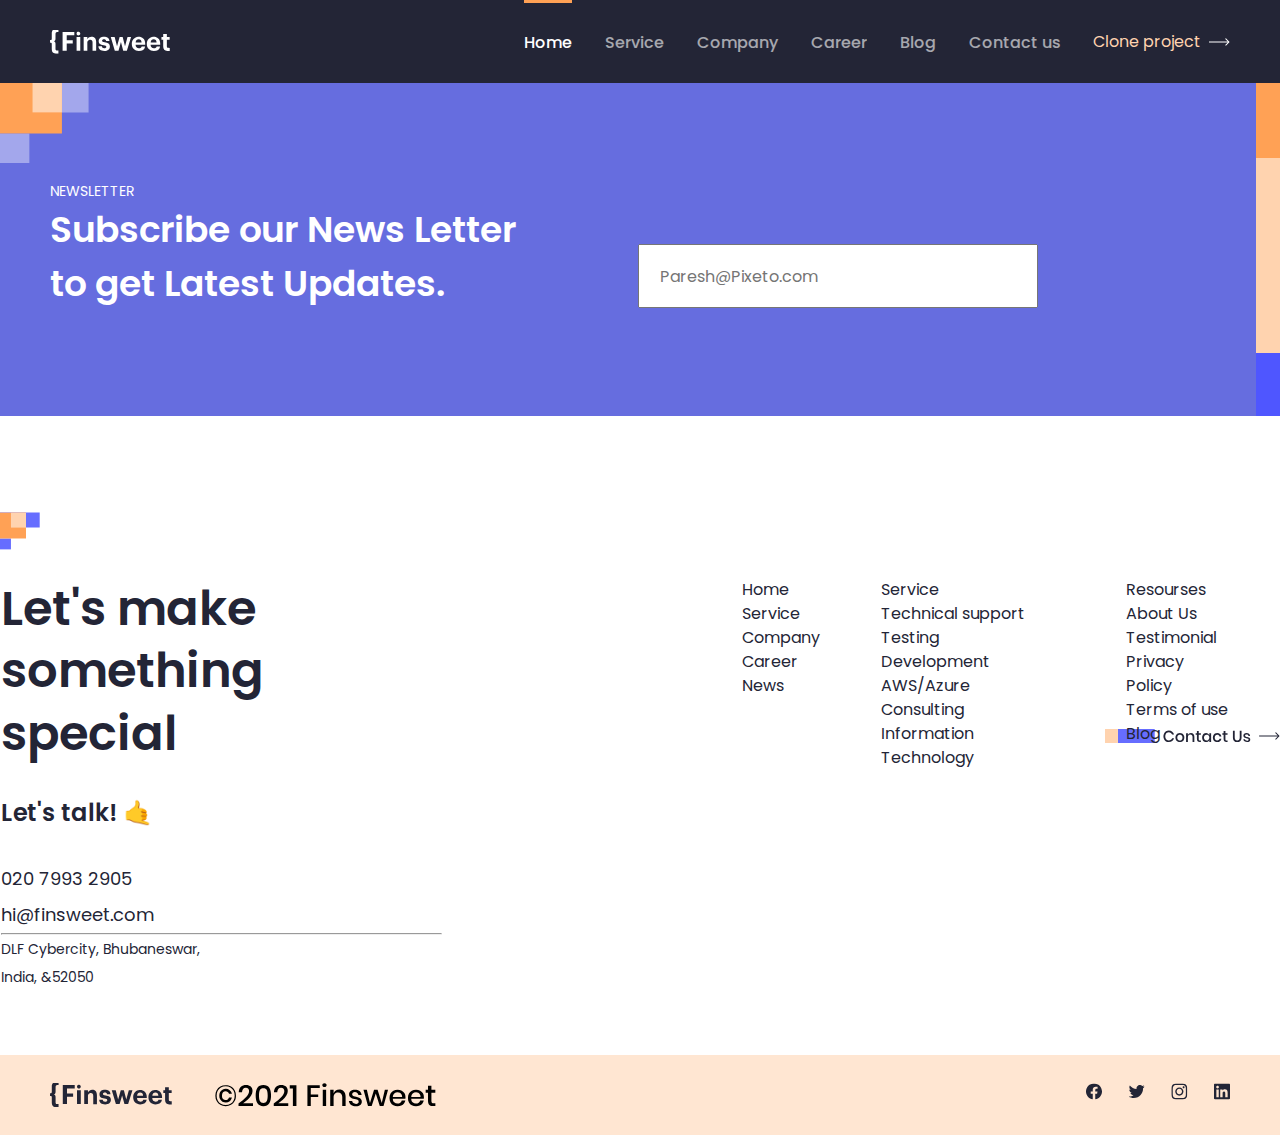
<file: pages/team/team.html>
<!DOCTYPE html>
<html lang="en">
<head>
    <meta charset="UTF-8">
    <meta name="viewport" content="width=device-width, initial-scale=1.0">
    <title>Team</title>
    <link rel="stylesheet" href="./team.css">
</head>
<body>
    <!-- HEADER START -->
    <header class="header">
        <div class="header-container container">
            <a class="site-logo" href="">
                <img
                class="site-logo-image" 
                src="../../images/Logo.svg" 
                alt="" 
                width="120" 
                height="24">
            </a>

            <nav class="sitenav">
                <ul class="sitenav-list">
                    <li class="sitenav-item">
                        <a id="active" class="sitenav-link" href="../../index.html">Home</a>
                    </li>
                    <li class="sitenav-item">
                        <a class="sitenav-link" href="../services/service.html">Service</a>
                    </li>
                    <li class="sitenav-item">
                        <a class="sitenav-link" href="../company/company.html">Company</a>
                    </li>
                    <li class="sitenav-item">
                        <a class="sitenav-link" href="../career/career.html">Career</a>
                    </li>
                    <li class="sitenav-item">
                        <a class="sitenav-link" href="../blog/blog.html">Blog</a>
                    </li>
                    <li class="sitenav-item">
                        <a class="sitenav-link" href="../contact/contact.html">Contact us</a>
                    </li>
                </ul>
            </nav>

            <a class="header-btn" href="">Clone project

                <img class="header-btn-image" src="../../images/Icon.svg" alt="#">
            </a>
        </div>
    </header>
    <!-- HEADER END -->

    <!-- MAIN START -->
    <main class="main"></main>
    <!-- MAIN END -->

    <!-- FOOTER START -->
    <footer class="footer">
        <section class="main container">
            <div class="main-container ">
                <div class="left">
                    <p class="new">NEWSLETTER</p>
                <h2 class="latter">Subscribe our News Letter <br> to get Latest Updates.</h2>
                </div>
                <div class="right">
                    <input type="email" placeholder="Paresh@Pixeto.com">
                </div>
            </div>
        </section>

        <section class="footer-lorem container">
            <ul>
            <h2 class="let" >Let's make <br> something special</h2>
            <h4 class="sms">Let's talk! 🤙</h4>
            <li class="tel">020 7993 2905</li>
            <li class="email" >hi@finsweet.com</li>
            <div class="divider"><hr></div>
            <li class="india" >DLF Cybercity, Bhubaneswar, <br> India, &52050</li>
        </ul>
        <div class="hsr">
        <ul class="home">
            <li>Home</li>
            <li>Service</li>
            <li>Company</li>
            <li>Career </li>
            <li>News</li>
        </ul>
        <ul class="service">
            <li>Service</li>
            <li>Technical support</li>
            <li>Testing</li>
            <li>Development</li>
            <li>AWS/Azure </li>
            <li>Consulting</li>
            <li>Information Technology</li>
        </ul>
        <ul class="Resourses">
            <li>Resourses</li>
            <li>About Us</li>
            <li>Testimonial</li>
            <li>Privacy Policy</li>
            <li>Terms of use</li>
            <li>Blog</li>
        </ul>
    </div>
        </section>

        <section class="footer1" >
        <div class="footer-container container">
            <img src="../../images/finsweet.svg" alt="" width="122" height="24">
            <img src="../../images/©2021 Finsweet.svg" alt="#" height="24">
            <div class="norm">
                <img src="../../images/4tasi1da.svg" alt="#">
            </div>
        </div>
        </section>
    </footer>
    <!-- FOOTER END -->
</body>
</html>
</file>
<file: css/index.css>
@import"./global.css"
</file>
<file: pages/career/career.css>
@import "../../css/global.css"
</file>
<file: pages/company/company.css>
@import "../../css/global.css"
</file>
<file: pages/contact/contact.css>
@import "../../css/global.css"
</file>
<file: pages/privacy/privacy.css>
@import "../../css/global.css"
</file>
<file: pages/services/service.css>
@import "../../css/global.css"
</file>
<file: pages/team/team.css>
@import "../../css/global.css"
</file>
<file: css/global.css>
@import "./normalize.css";
@import "./fonts.css";

* {
    margin: 0;
    padding: 0;
    box-sizing: border-box;
}

html {
    height: 100%;
    scroll-behavior: smooth;
}

a {
    display: inline-block;
    text-decoration: none;
}

ul,
ol {
    list-style: none;
}

img {
    display: flex;
    object-fit: cover;
}

h1 {
    margin: 0;
}

body {
    display: flex;
    flex-direction: column;
    height: 100%;
    font-family: "Poppins", sans-serif;
    font-weight: 400;
    font-size: 16px;
    line-height: 24px;
    color: #232536;
}

main {
    flex-grow: 1;
}

#active {
    border-color: #ffa155;
    opacity: 1;
}

.container {
    width: 100%;
    max-width: 1380px;
    padding-left: 50px;
    padding-right: 50px;
    margin-right: auto;
    margin-left: auto;
}
.main-container{
    display: flex;
    gap: 122px;
}
.right input{
    padding:29px 20px;
    width: 400px;
    height: 64px;
    margin-top: 161px;
}

/* HEADER STAYLE START */

.header {
    background-color: #232536;
}

.header-container {
    display: flex;
    align-items: center;
}

.site-logo {
    margin-right: auto;
}

.sitenav {
    margin-right: 32px;
}

.sitenav-list {
    display: flex;
    gap: 33px;
}

.sitenav-link {
    opacity: 60%;
    font-weight: 500;
    color: #ffffff;
    padding-top: 28px;
    padding-bottom: 28px;
    border-top: 3px solid transparent;
}

.header-btn {
    color: #ffd3af;
    display: flex;
    gap: 8px;
    align-items: center;
}

.header-btn-image {
    object-fit: contain;
}

/* HEADER STAYLE END */

/* MAIN START */
/* MAIN END */

/* FOOTER START */

.transform {
    background-color: #ECF8F9;
    width: 100%;
    max-width: 1380px;
    padding-left: 221px;
    padding-right: 230px;
    padding-top: 96px;
    padding-bottom: 96px;
    margin-right: auto;
    margin-left: auto;
    background-image: url("../images/end.svg");
    background-repeat: no-repeat;
    background-position: top left,;
    background-size: 200px 2375px;
}

.idea {
    font-size: 36px;
    line-height: 1.5;
    margin-bottom: 24px;
}

.paragrf0 {
}
.paragrf1 {
    margin-bottom: 24px;
}
.paragrf2 {
    margin-bottom: 24px;
}
.paragrf3 {
    margin-bottom: 24px;
}
.paragrf4 {
    margin-bottom: 40px;
}
.following {
    margin-bottom: 16px;
}
.paragrf5 {
    margin-bottom: 24px;
}
.paragrf6 {
    margin-bottom: 24px;
}
.paragrf7 {
    margin-bottom: 24px;
}

.policy {
    width: 100%;
    max-width: 1380px;
    padding-left: 1px;
    padding-top: 144px;
   padding-bottom: 104px;
    margin-right: auto;
    margin-left: auto;
    background-image: url("../images/tortburchak.svg"), url("../images/ikon.svg");
    background-repeat: no-repeat no-repeat;
    background-position: top left, right;
    background-size: 24px 200px, 50px;
}

.one {
    font-size: 48px;
    line-height: 1.7;
}

.footer-lorem {
    display: flex;
   background-color: #ffffff;
   background-image: url("../images/make.svg"), url(../images/Contact.svg);
   background-repeat: no-repeat no-repeat;
   background-position: top left, right;
   background-size: 40px 230px, 175px;
   padding-top: 162px;
   padding-bottom: 64px;
   padding-left: 1px;
}

.let {
    font-size: 48px;
    line-height: 1.3;
}

.sms {
    font-size: 24px;
    line-height: 4;
}

.tel {
    font-size: 18px;
    line-height: 2;
}

.email {
    font-size: 18px;
    line-height: 2;
}

.india {
    font-size: 14px;
    line-height: 2;
}

.contactuc {
    position: absolute;
    right: 200px;
    font-size: 16px;
    color: #000000;
}

.hsr {
    font-size: 16px;
    display: flex;
    padding-left: 300px;
    gap: 61px;
}

.main {
    background-color: #666DDF;
    color: #ffffff;
    background-image: url("../images/kub.svg"), url(../images/Shapes.svg);
    background-repeat: no-repeat, no-repeat;
    background-position: top left, right;
}

.main-container {
    height: 333px;
}

.new {
    font-size: 14px;
    margin-top: 96px;
}

.latter {
    font-size: 36px;
    line-height: 54px;
}

.footer1 {
    background-color: #FFE6D2;
    padding-top: 28px;
    padding-bottom: 28px;
}

.footer-container {
    display: flex;
    gap: 42px;

}

.norm {
    margin-left: auto;
}

/* FOOTER END */

/* MAIN START */

.career {
    padding-top: 96px;
    margin-bottom: 96px;
    text-align: center;
    background-image: url("../images/careersicon.svg");
    background-repeat: no-repeat;
    background-position: right;
    background-size: 50px;   
}

.career1 {
    line-height: 4;
}
.career2 {
    font-size: 48px;
    line-height: 1;
    margin-bottom: 24px;
}
.career3 {
    line-height: 1.5;
}
.career4 {
    padding-left: 200px;
    padding-top: 50px;
}
.career5 {
    line-height: 15;
}

/* MAIN END */

.directors {
    padding-top: 78px;
    padding-bottom: 78px;
    background-color: #ECF8F9;
    color: #000;
}

.directors-list {
    display: flex;
    row-gap: 32px;
    column-gap: 30px;
    flex-wrap: wrap;
}

.directors-list-item {
    width: 100%;
    background-color: #ffffff;
    max-width: 350px;
    padding: 48px 100px 0 48px;
    flex-shrink: 0;
    display: flex;
    flex-direction: column;
    /* align-items: center; */
}

.directors-item-level {
    font-size: 15px;
    font-weight: 500;
}
/* DIRECTORS END */


/* MAIN1 START */

.our {
    padding-top: 184px;
    margin-bottom: 24px;
}

.come {
    font-size: 36px;
    line-height: 54px;
}

.through {
    font-size: 16px;
    line-height: 24px;
    margin-bottom: 64px;
}

.director1 {
    background-color: #FAFAFC;
}
.directors-continer {
}
.container {
}
.directors-list1 {
    margin-bottom: 192px;
    justify-content: center;
    display: flex;
    row-gap: 32px;
    column-gap: 30px;
    flex-wrap: wrap;
}
.directors-list-item {
    background-color: #ffffff;

}
.directors-item-title {
}
.directors-item-level {
}
/* MAIN1 END */
</file>
